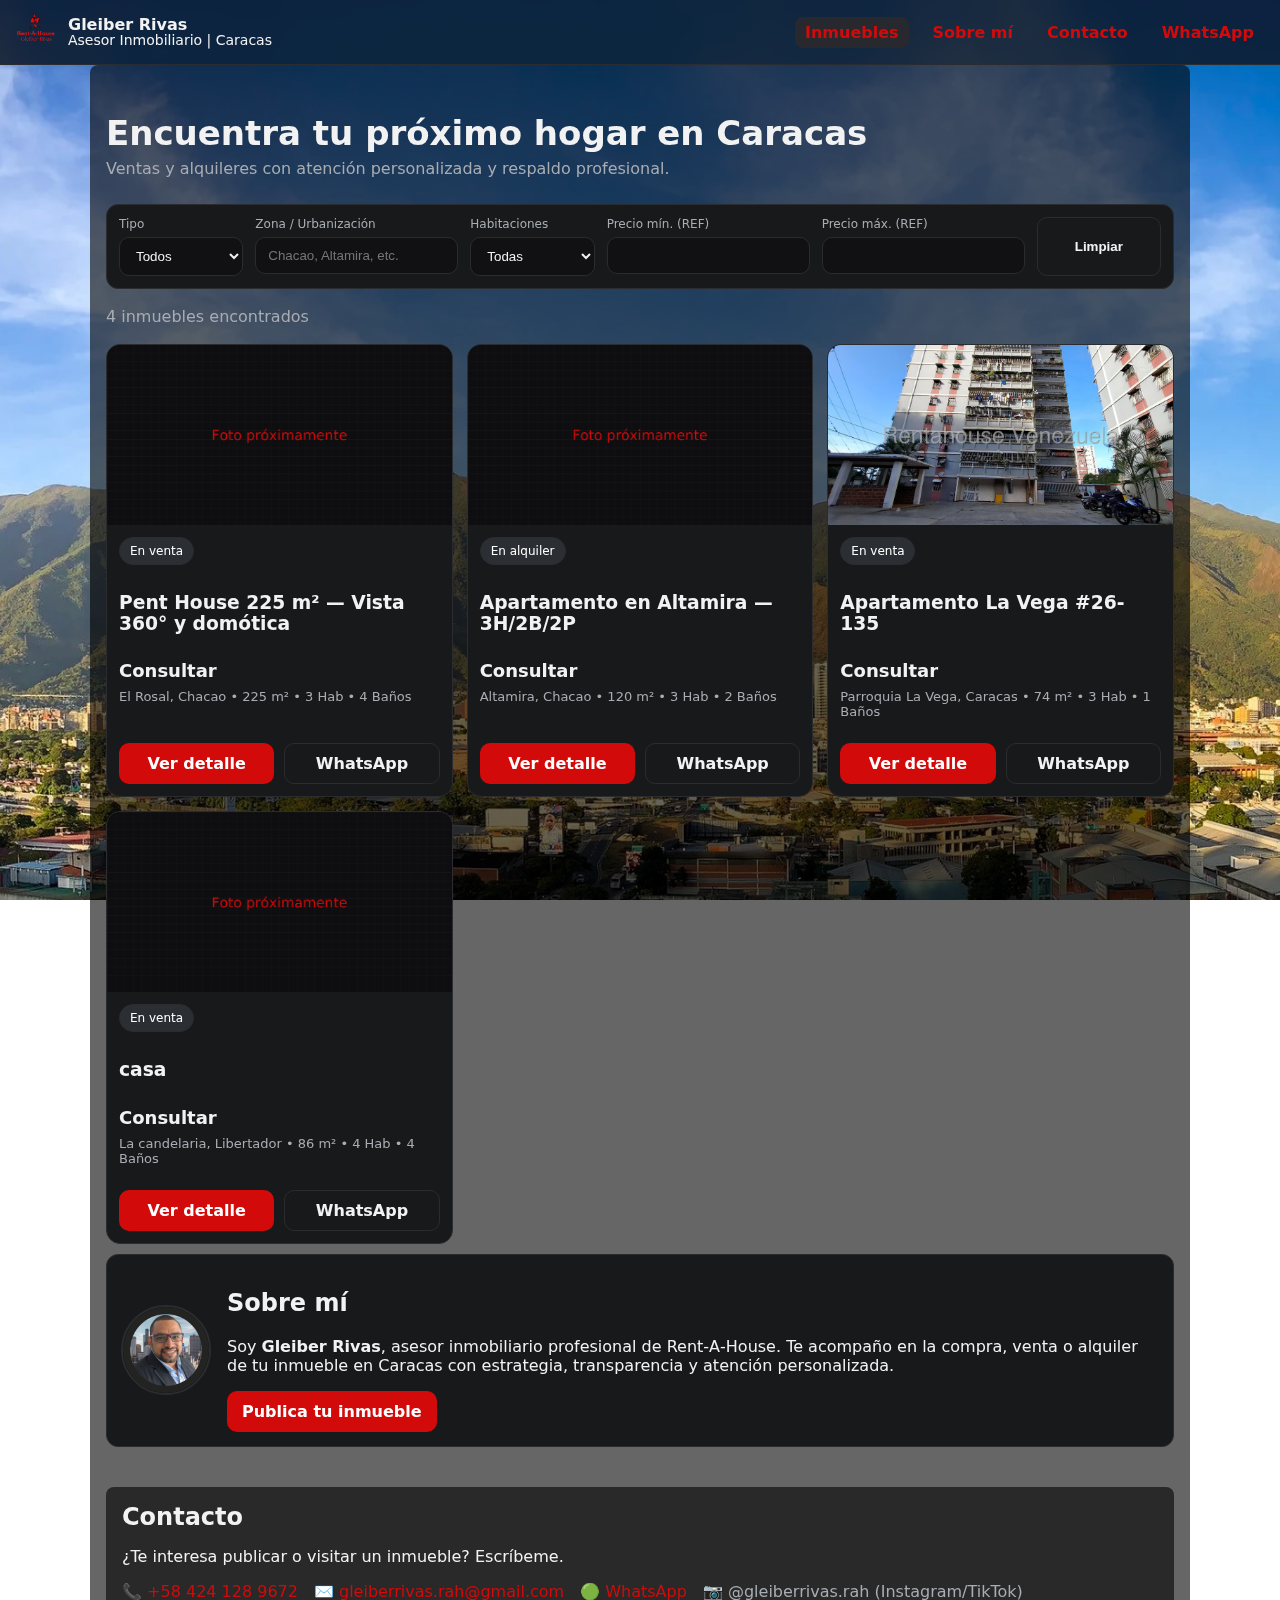
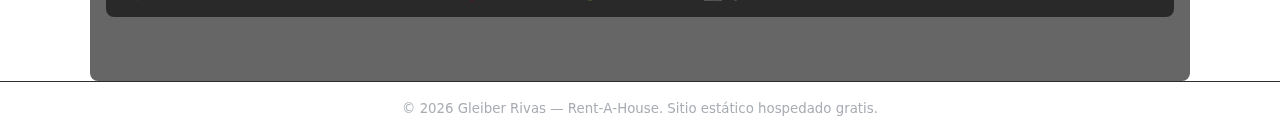
<file: index.html>
<!DOCTYPE html>
<html lang="es">
<head>
  <meta charset="UTF-8" />
  <meta name="viewport" content="width=device-width, initial-scale=1" />
  <title>Gleiber Rivas | Inmuebles en Caracas</title>
  <meta name="description" content="Inmuebles en Caracas: ventas y alquiler. Asesoría profesional con Gleiber Rivas, Rent‑A‑House." />
  <link rel="icon" href="images/foto-gleiber-city.png" />
  <link rel="preload" as="image" href="images/placeholder.png">
  <link rel="stylesheet" href="styles.css" />
</head>
<body>
  <header class="topbar">
    <div class="brand">
      <img src="images/logo-gleiber.png" alt="Logo Rent‑A‑House / Gleiber Rivas" class="logo" />
      <div class="brand-text">
        <strong>Gleiber Rivas</strong>
        <span>Asesor Inmobiliario | Caracas</span>
      </div>
    </div>
    <nav>
      <a href="#buscador" class="active">Inmuebles</a>
      <a href="#sobre-mi">Sobre mí</a>
      <a href="#contacto">Contacto</a>
      <a href="https://wa.me/584241289672" target="_blank" rel="noopener">WhatsApp</a>
    </nav>
  </header>

  <main class="container">
    <section class="hero">
      <h1>Encuentra tu próximo hogar en Caracas</h1>
      <p>Ventas y alquileres con atención personalizada y respaldo profesional.</p>
    </section>

    <section class="filters" id="buscador">
      <div class="filter-group">
        <label for="tipo">Tipo</label>
        <select id="tipo">
          <option value="">Todos</option>
          <option value="venta">Venta</option>
          <option value="alquiler">Alquiler</option>
        </select>
      </div>
      <div class="filter-group">
        <label for="zona">Zona / Urbanización</label>
        <input id="zona" type="text" placeholder="Chacao, Altamira, etc." />
      </div>
      <div class="filter-group">
        <label for="habitaciones">Habitaciones</label>
        <select id="habitaciones">
          <option value="">Todas</option>
          <option value="1">1+</option>
          <option value="2">2+</option>
          <option value="3">3+</option>
          <option value="4">4+</option>
          <option value="5">5+</option>
        </select>
      </div>
      <div class="filter-group">
        <label for="precio-min">Precio mín. (REF)</label>
        <input id="precio-min" type="number" min="0" step="1000" />
      </div>
      <div class="filter-group">
        <label for="precio-max">Precio máx. (REF)</label>
        <input id="precio-max" type="number" min="0" step="1000" />
      </div>
      <button id="btn-limpiar" class="btn secondary">Limpiar</button>
    </section>

    <section id="contador" class="count"></section>

    <section id="grid" class="grid" aria-live="polite"></section>

    <section class="about" id="sobre-mi">
      <div class="about-card">
        <img src="images/foto-gleiber-city.png" alt="Gleiber Rivas" class="avatar" />
        <div>
          <h2>Sobre mí</h2>
          <p>Soy <strong>Gleiber Rivas</strong>, asesor inmobiliario profesional de Rent‑A‑House. Te acompaño en la compra, venta o alquiler de tu inmueble en Caracas con estrategia, transparencia y atención personalizada.</p>
          <a class="btn" href="https://wa.me/584241289672?text=Hola%20Gleiber,%20quiero%20publicar%20o%20buscar%20un%20inmueble" target="_blank" rel="noopener">Publica tu inmueble</a>
        </div>
      </div>
    </section>

    <section id="contacto" class="contact">
      <h2>Contacto</h2>
      <p>¿Te interesa publicar o visitar un inmueble? Escríbeme.</p>
      <ul class="contact-list">
        <li>📞 <a href="tel:+584241289672">+58 424 128 9672</a></li>
        <li>✉️ <a href="mailto:gleiberrivas.rah@gmail.com">gleiberrivas.rah@gmail.com</a></li>
        <li>🟢 <a href="https://wa.me/584241289672" target="_blank" rel="noopener">WhatsApp</a></li>
        <li>📷 @gleiberrivas.rah (Instagram/TikTok)</li>
      </ul>
    </section>
  </main>

  <footer class="footer">
    <small>© <span id="year"></span> Gleiber Rivas — Rent‑A‑House. Sitio estático hospedado gratis.</small>
  </footer>

  <script src="script.js"></script>
</body>
</html>
</file>
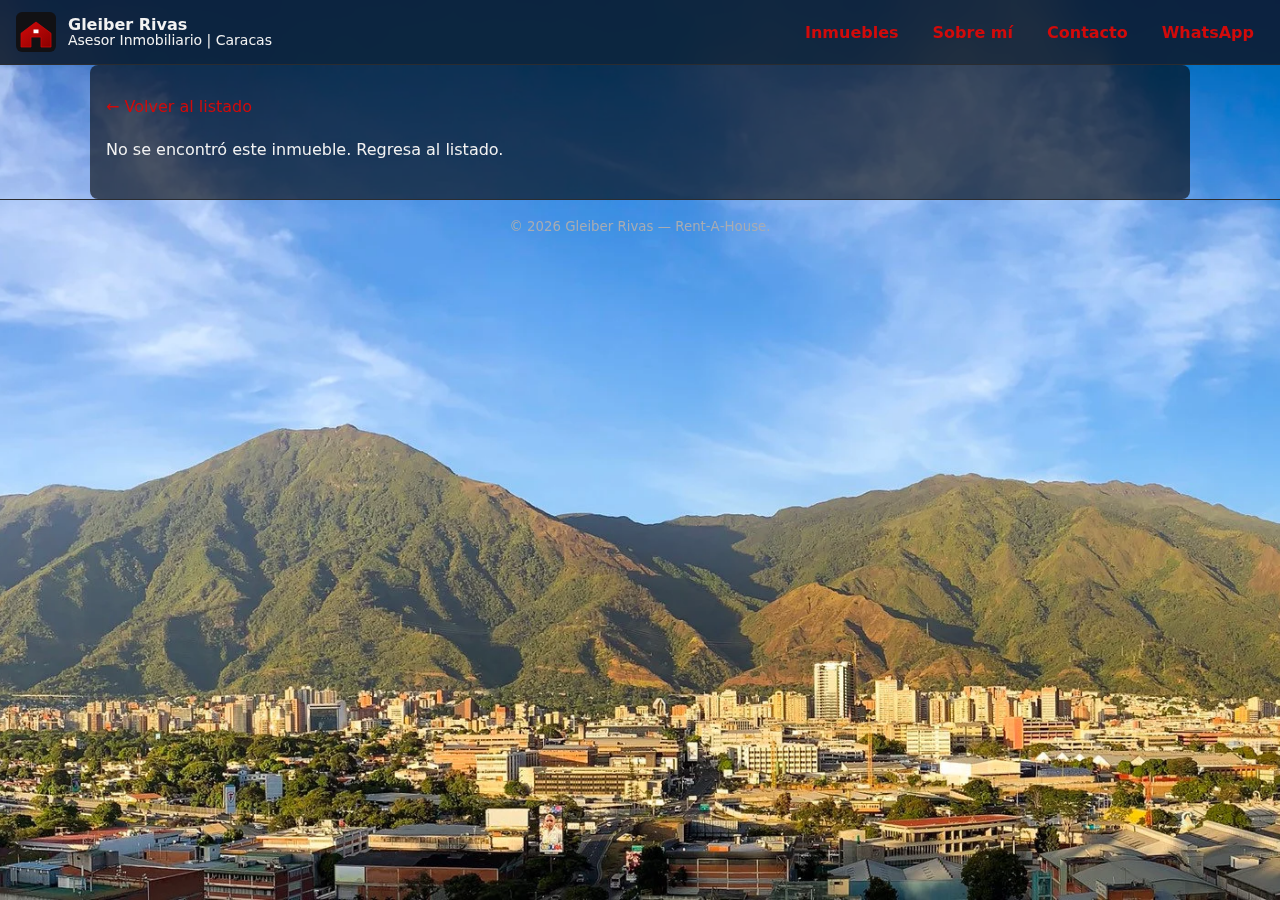
<file: property.html>
<!DOCTYPE html>
<html lang="es">
<head>
  <meta charset="UTF-8" />
  <meta name="viewport" content="width=device-width, initial-scale=1" />
  <title id="title">Detalle de inmueble</title>
  <meta name="description" content="Detalle de inmueble en Caracas por Gleiber Rivas." />
  <link rel="icon" href="images/favicon.png" />
  <link rel="stylesheet" href="styles.css" />
</head>
<body>
  <header class="topbar">
    <div class="brand">
      <img src="images/logo.svg" alt="Logo" class="logo" />
      <div class="brand-text">
        <strong>Gleiber Rivas</strong>
        <span>Asesor Inmobiliario | Caracas</span>
      </div>
    </div>
    <nav>
      <a href="index.html#buscador">Inmuebles</a>
      <a href="index.html#sobre-mi">Sobre mí</a>
      <a href="index.html#contacto">Contacto</a>
      <a href="https://wa.me/584243597040" target="_blank" rel="noopener">WhatsApp</a>
    </nav>
  </header>

  <main class="container">
    <a class="back" href="index.html#buscador">← Volver al listado</a>
    <article id="prop" class="prop-detail">
      <div class="gallery">
        <img id="mainImg" src="images/placeholder.png" alt="Foto principal" class="main-img" />
        <div class="thumbs" id="thumbs"></div>
      </div>
      <div class="info">
        <h1 id="propTitle">Inmueble</h1>
        <div class="price-line">
          <span id="price" class="price"></span>
          <span id="badge" class="badge"></span>
        </div>
        <p class="meta">
          <span id="ubicacion"></span> • <span id="metros"></span> • <span id="habs"></span> • <span id="banos"></span> • <span id="puestos"></span>
        </p>
        <p id="descripcion"></p>
        <ul id="amenities" class="amenities"></ul>

        <div class="cta">
          <a id="cta-ws" class="btn" target="_blank" rel="noopener">Quiero más info</a>
        </div>
      </div>
    </article>
  </main>

  <footer class="footer">
    <small>© <span id="year"></span> Gleiber Rivas — Rent‑A‑House.</small>
  </footer>

  <script src="script.js"></script>
</body>
</html>
</file>
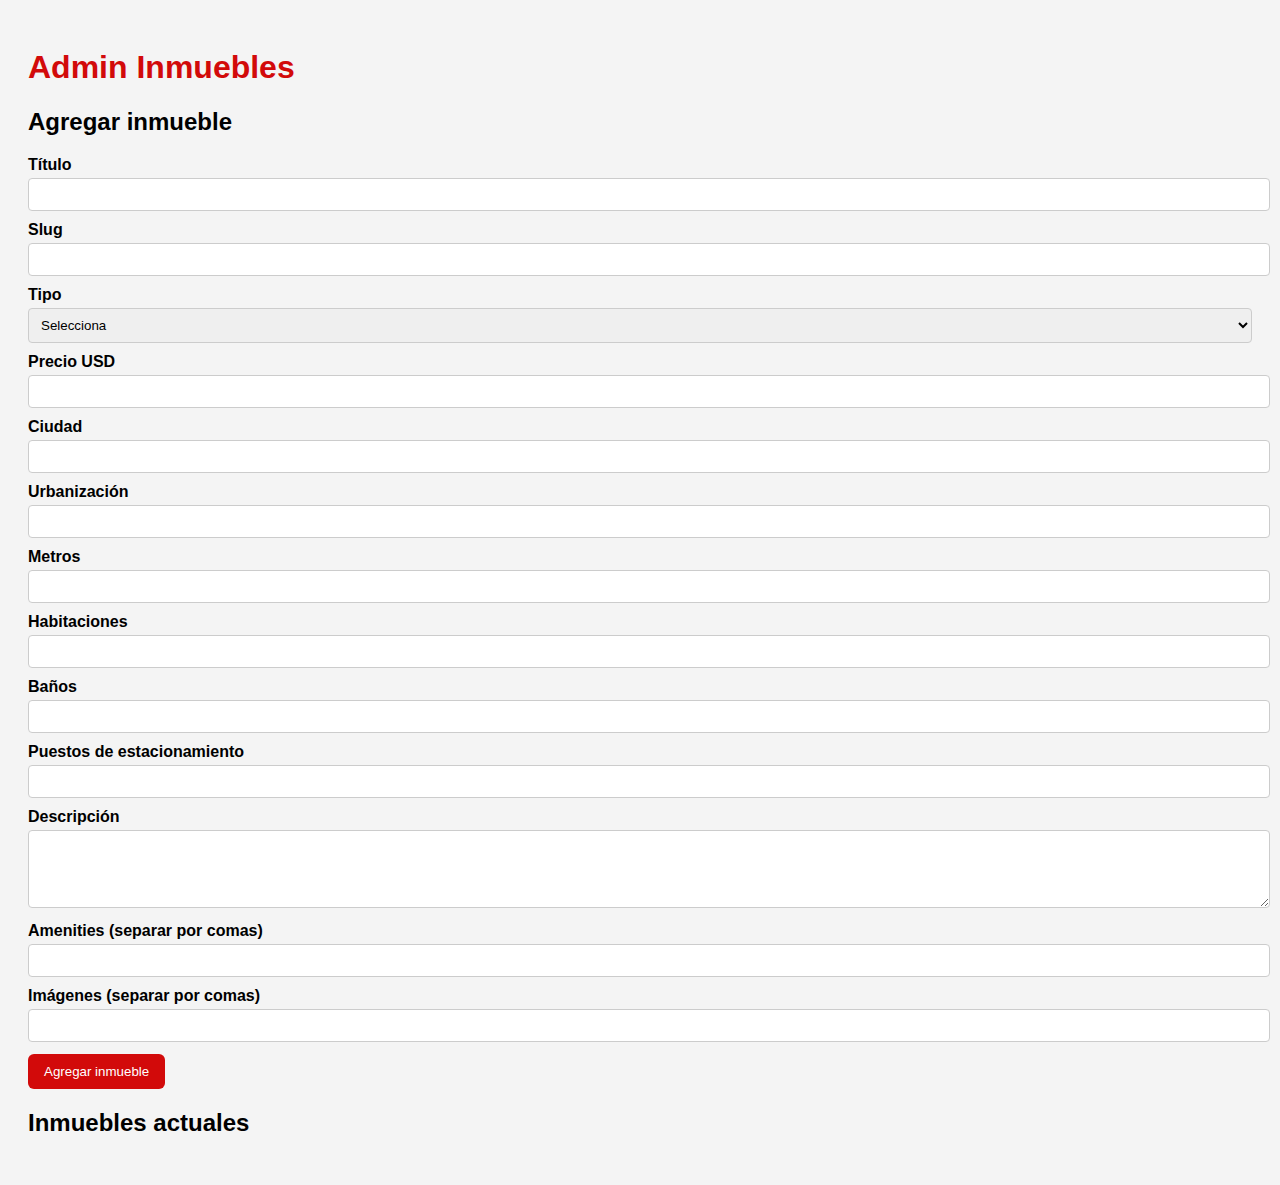
<file: admin/admin.html>
<!DOCTYPE html>
<html lang="es">
<head>
<meta charset="UTF-8">
<title>Panel Admin - Inmuebles</title>
<style>
body{font-family:sans-serif;background:#f4f4f4;padding:20px;}
h1{color:#d20a0a;}
label{display:block;margin-top:10px;font-weight:600;}
input, textarea, select{width:100%;padding:8px;margin-top:4px;border-radius:4px;border:1px solid #ccc;}
button{margin-top:12px;padding:10px 16px;background:#d20a0a;color:#fff;border:none;border-radius:6px;cursor:pointer;}
.card{background:#fff;padding:12px;margin:12px 0;border-radius:8px;border:1px solid #ccc;}
</style>
</head>
<body>
<h1>Admin Inmuebles</h1>

<h2>Agregar inmueble</h2>
<form id="addForm">
  <label>Título</label><input type="text" name="titulo" required>
  <label>Slug</label><input type="text" name="slug" required>
  <label>Tipo</label>
  <select name="tipo" required>
    <option value="">Selecciona</option>
    <option value="venta">Venta</option>
    <option value="alquiler">Alquiler</option>
  </select>
  <label>Precio USD</label><input type="number" name="precioUSD">
  <label>Ciudad</label><input type="text" name="ciudad" required>
  <label>Urbanización</label><input type="text" name="urbanizacion" required>
  <label>Metros</label><input type="number" name="metros" required>
  <label>Habitaciones</label><input type="number" name="habitaciones" required>
  <label>Baños</label><input type="number" name="banos" required>
  <label>Puestos de estacionamiento</label><input type="number" name="estacionamientos" required>
  <label>Descripción</label><textarea name="descripcion" rows="4"></textarea>
  <label>Amenities (separar por comas)</label><input type="text" name="amenities">
  <label>Imágenes (separar por comas)</label><input type="text" name="imagenes">
  <button type="submit">Agregar inmueble</button>
</form>

<h2>Inmuebles actuales</h2>
<div id="listingsContainer"></div>

<script>
let listings = [];

function renderListings() {
  const container = document.getElementById('listingsContainer');
  container.innerHTML = '';
  listings.forEach((p,i)=>{
    const div = document.createElement('div');
    div.className='card';
    div.innerHTML=`<strong>${p.titulo}</strong> (${p.tipo})<br>
    ${p.ubicacion?.urbanizacion}, ${p.ubicacion?.ciudad} • ${p.metros} m² • ${p.habitaciones} Hab • ${p.banos} Baños • ${p.estacionamientos} Puestos
    <br>Precio: ${p.precioUSD || 'Consultar'}
    `;
    container.appendChild(div);
  });
}

document.getElementById('addForm').addEventListener('submit', e=>{
  e.preventDefault();
  const f = e.target;
  const newItem = {
    id: Date.now(),
    slug: f.slug.value.trim(),
    tipo: f.tipo.value,
    titulo: f.titulo.value,
    precioUSD: f.precioUSD.value ? parseInt(f.precioUSD.value) : null,
    ubicacion: {ciudad:f.ciudad.value, urbanizacion:f.urbanizacion.value},
    metros: parseInt(f.metros.value),
    habitaciones: parseInt(f.habitaciones.value),
    banos: parseInt(f.banos.value),
    estacionamientos: parseInt(f.estacionamientos.value),
    descripcion: f.descripcion.value,
    amenities: f.amenities.value.split(',').map(x=>x.trim()).filter(x=>x),
    imagenes: f.imagenes.value.split(',').map(x=>x.trim()).filter(x=>x)
  };
  listings.push(newItem);
  renderListings();
  f.reset();

  // Generar JSON para copiar y subir a GitHub
  const json = JSON.stringify(listings,null,2);
  console.log('Copiar este JSON y reemplazar listings.json:\n',json);
  alert('Inmueble agregado. Abre la consola para copiar el JSON actualizado y subir a GitHub.');
});

// Inicializa mostrando vacíos
renderListings();
</script>

</body>
</html>
</file>
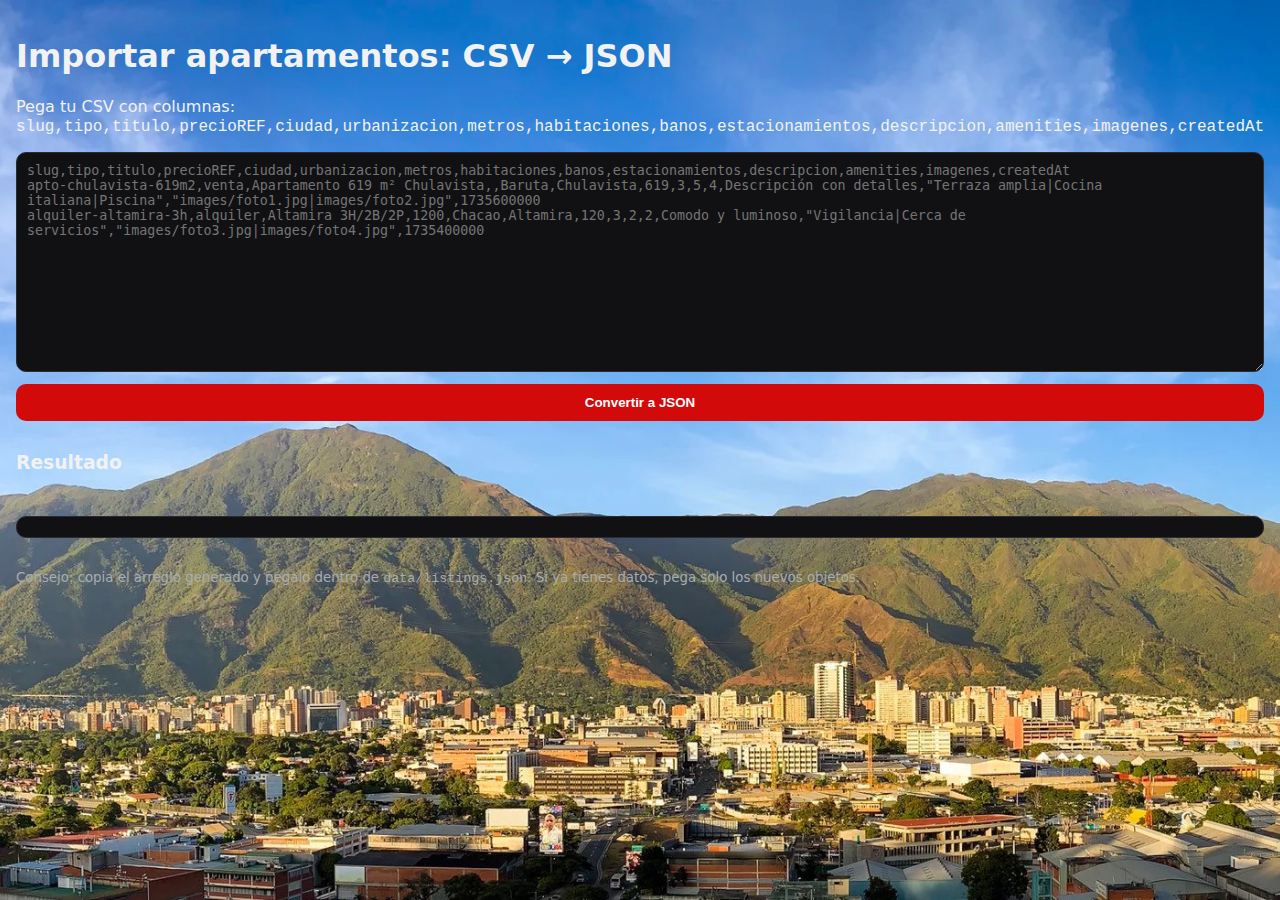
<file: tools/import.html>
<!DOCTYPE html>
<html lang="es">
<head>
  <meta charset="UTF-8" />
  <meta name="viewport" content="width=device-width, initial-scale=1" />
  <title>Importar CSV → JSON | Inmuebles</title>
  <link rel="stylesheet" href="../styles.css" />
  <style>
    body{padding:16px}
    textarea{width:100%;min-height:220px;background:#111114;color:#f2f2f2;border:1px solid #2a2c30;border-radius:10px;padding:10px}
    .row{display:grid;grid-template-columns:1fr;gap:12px;margin:12px 0}
    pre{white-space:pre-wrap;background:#111114;border:1px solid #2a2c30;border-radius:10px;padding:10px}
    code{font-family:ui-monospace,SFMono-Regular,Menlo,Monaco,Consolas,"Liberation Mono","Courier New",monospace}
    .btn{width:auto}
    small{color:#a8acb3}
  </style>
</head>
<body>
  <h1>Importar apartamentos: CSV → JSON</h1>
  <p>Pega tu CSV con columnas: <code>slug,tipo,titulo,precioREF,ciudad,urbanizacion,metros,habitaciones,banos,estacionamientos,descripcion,amenities,imagenes,createdAt</code></p>
  <div class="row">
    <textarea id="csv" placeholder="slug,tipo,titulo,precioREF,ciudad,urbanizacion,metros,habitaciones,banos,estacionamientos,descripcion,amenities,imagenes,createdAt
apto-chulavista-619m2,venta,Apartamento 619 m² Chulavista,,Baruta,Chulavista,619,3,5,4,Descripción con detalles,&quot;Terraza amplia|Cocina italiana|Piscina&quot;,&quot;images/foto1.jpg|images/foto2.jpg&quot;,1735600000
alquiler-altamira-3h,alquiler,Altamira 3H/2B/2P,1200,Chacao,Altamira,120,3,2,2,Comodo y luminoso,&quot;Vigilancia|Cerca de servicios&quot;,&quot;images/foto3.jpg|images/foto4.jpg&quot;,1735400000"></textarea>
    <button class="btn" id="convertir">Convertir a JSON</button>
  </div>
  <div class="row">
    <h3>Resultado</h3>
    <pre id="out"></pre>
  </div>
  <p><small>Consejo: copia el arreglo generado y pégalo dentro de <code>data/listings.json</code>. Si ya tienes datos, pega solo los nuevos objetos.</small></p>

<script>
document.getElementById('convertir').addEventListener('click', ()=>{
  const raw = document.getElementById('csv').value.trim();
  if(!raw){ alert('Pega tu CSV primero'); return; }
  const lines = raw.split(/\r?\n/).filter(Boolean);
  const header = lines[0].split(',').map(s=>s.trim());
  const rows = lines.slice(1);

  const arr = rows.map((line,idx)=>{
    let cols = [];
    let cur = '', inQ = false;
    for (let i=0;i<line.length;i++){
      const ch = line[i];
      if(ch === '"'){ inQ = !inQ; continue; }
      if(ch === ',' && !inQ){ cols.push(cur); cur=''; }
      else cur += ch;
    }
    cols.push(cur);
    const obj = {};
    header.forEach((h,i)=>{ obj[h] = (cols[i] ?? '').trim(); });
    const precio = obj.precioREF === '' ? null : Number(obj.precioREF);
    const createdAt = obj.createdAt ? Number(obj.createdAt) : Date.now()/1000|0;
    const amenities = (obj.amenities||'').split('|').filter(Boolean);
    const imagenes = (obj.imagenes||'').split('|').filter(Boolean);
    return {
      id: Date.now() + idx,
      createdAt,
      slug: obj.slug,
      tipo: obj.tipo,
      titulo: obj.titulo,
      precioREF: (precio===0?0:precio) ?? null,
      ubicacion: { ciudad: obj.ciudad, urbanizacion: obj.urbanizacion },
      metros: Number(obj.metros||0),
      habitaciones: Number(obj.habitaciones||0),
      banos: Number(obj.banos||0),
      estacionamientos: Number(obj.estacionamientos||0),
      descripcion: obj.descripcion,
      amenities,
      imagenes
    };
  });
  document.getElementById('out').textContent = JSON.stringify(arr, null, 2);
});
</script>
</body>
</html>
</file>
<file: styles.css>
/* Minimal, brand‑friendly styles (rojo, negro, gris, blanco) */
:root{
  --bg: #0f0f10;
  --panel: #18191b;
  --text: #f2f2f2;
  --muted:#a8acb3;
  --line:#2a2c30;
  --accent:#d20a0a; /* rojo */
  --accent-2:#ffffff; /* blanco */
  --chip:#27292e;
}

*{
    box-sizing: border-box;
}

html, body {
    margin: 0;
    padding: 0;
    background: url("images/fondo-caracas.jpg") no-repeat center center fixed;
    background-size: cover;
    color: #f2f2f2; /* texto claro para contraste */
    font-family: system-ui, -apple-system, Segoe UI, Roboto, Ubuntu, Cantarell, 'Helvetica Neue', Arial, 'Noto Sans', sans-serif;
}

/* Caja de contenido con fondo semitransparente */
.container, .about-card, .filters, .contact {
    background-color: rgba(0, 0, 0, 0.6); /* gris semi-transparente */
    border-radius: 8px;
    padding: 16px;
}

a {
    color: var(--accent);
    text-decoration: none;
}

a:hover {
    text-decoration: underline;
}

.topbar{
  position:sticky;top:0;z-index:20;
  display:flex;align-items:center;justify-content:space-between;
  gap:16px;padding:12px 16px;border-bottom:1px solid var(--line);background:rgba(15,15,16,.8);backdrop-filter:saturate(180%) blur(8px);
}
.brand{display:flex;align-items:center;gap:12px}
.brand .logo{width:40px;height:40px}
.brand-text{display:flex;flex-direction:column;font-size:14px;line-height:1.1}
.brand-text strong{font-size:16px}
.topbar nav{display:flex;gap:14px;font-weight:600}
.topbar nav a{padding:6px 10px;border-radius:8px}
.topbar nav a.active,.topbar nav a:hover{background:var(--chip)}

.container{max-width:1100px;margin:0 auto;padding:24px 16px}
.hero{padding:24px 0 8px}
.hero h1{margin:0 0 6px;font-size:clamp(24px,4vw,34px)}
.hero p{margin:0;color:var(--muted)}

.filters{
  display:grid;grid-template-columns:repeat(6,1fr);gap:12px;background:var(--panel);padding:12px;border:1px solid var(--line);border-radius:12px;margin:18px 0;
}
.filter-group{display:flex;flex-direction:column;gap:6px}
.filter-group label{font-size:12px;color:var(--muted)}
.filters input,.filters select{
  background:#111114;color:var(--text);border:1px solid var(--line);border-radius:10px;padding:10px 12px;outline:none
}
.btn{display:inline-block;border:1px solid transparent;background:var(--accent);color:#fff;padding:10px 14px;border-radius:10px;font-weight:700}
.btn.secondary{background:transparent;border-color:var(--line);color:var(--text)}
.btn:hover{opacity:.92}

.count{margin-top:8px;color:var(--muted)}

.grid{
  margin-top:18px;
  display:grid;grid-template-columns:repeat(auto-fill,minmax(260px,1fr));gap:14px
}
.card{
  background:var(--panel);border:1px solid var(--line);border-radius:14px;overflow:hidden;display:flex;flex-direction:column
}
.card .cover{width:100%;height:180px;object-fit:cover;background:#0b0b0c}
.card .content{padding:12px;display:flex;flex-direction:column;gap:8px}
.chips{display:flex;gap:8px;flex-wrap:wrap}
.badge{display:inline-flex;align-items:center;gap:6px;background:#2b2e33;color:#fff;border:1px solid var(--line);padding:6px 10px;border-radius:999px;font-size:12px}
.price{font-weight:800;font-size:18px}
.meta{color:var(--muted);font-size:13px}

.card .actions{margin-top:auto;display:flex;gap:10px;padding:12px}
.card .actions a{flex:1;text-align:center}

.contact{margin:40px 0}
.contact h2{margin:0 0 8px}
.contact-list{list-style:none;padding:0;margin:0;display:flex;gap:16px;flex-wrap:wrap;color:var(--muted)}

.footer{border-top:1px solid var(--line);padding:16px;text-align:center;color:var(--muted)}

.back{display:inline-block;margin:8px 0}

.prop-detail{display:grid;grid-template-columns:1.1fr .9fr;gap:18px}
.gallery{background:var(--panel);border:1px solid var(--line);border-radius:12px;padding:12px}
.main-img{width:100%;height:420px;object-fit:cover;border-radius:8px;background:#0b0b0c}
.thumbs{display:flex;gap:10px;margin-top:10px;flex-wrap:wrap}
.thumbs img{width:120px;height:80px;object-fit:cover;border:2px solid ;border-radius:8px;cursor:pointer}
.thumbs img.active{border-color:var(--accent)}
.info{display:flex;flex-direction:column;gap:10px}
.amenities{display:flex;flex-wrap:wrap;gap:8px;padding:0;margin:0;list-style:none}
.amenities li{background:var(--chip);border:1px solid var(--line);padding:6px 10px;border-radius:999px;color:#e9ebef;font-size:12px}
.cta{margin-top:8px}

/* Sobre mí */
.about-card{
  display:grid;grid-template-columns:auto 1fr;gap:16px;align-items:center;
  background:var(--panel);border:1px solid var(--line);border-radius:12px;
  padding:14px;margin:10px 0 28px;
}
.avatar{
  width:90px;height:90px;border-radius:50%;object-fit:cover;border:2px solid var(--line);background:#0b0b0c
}

@media (max-width:860px){
  .filters{grid-template-columns:1fr 1fr}
  .prop-detail{grid-template-columns:1fr}
  .main-img{height:300px}
}
@media (max-width:640px){
  .about-card{grid-template-columns:1fr}
  .avatar{width:76px;height:76px;margin-bottom:6px}
}
</file>
